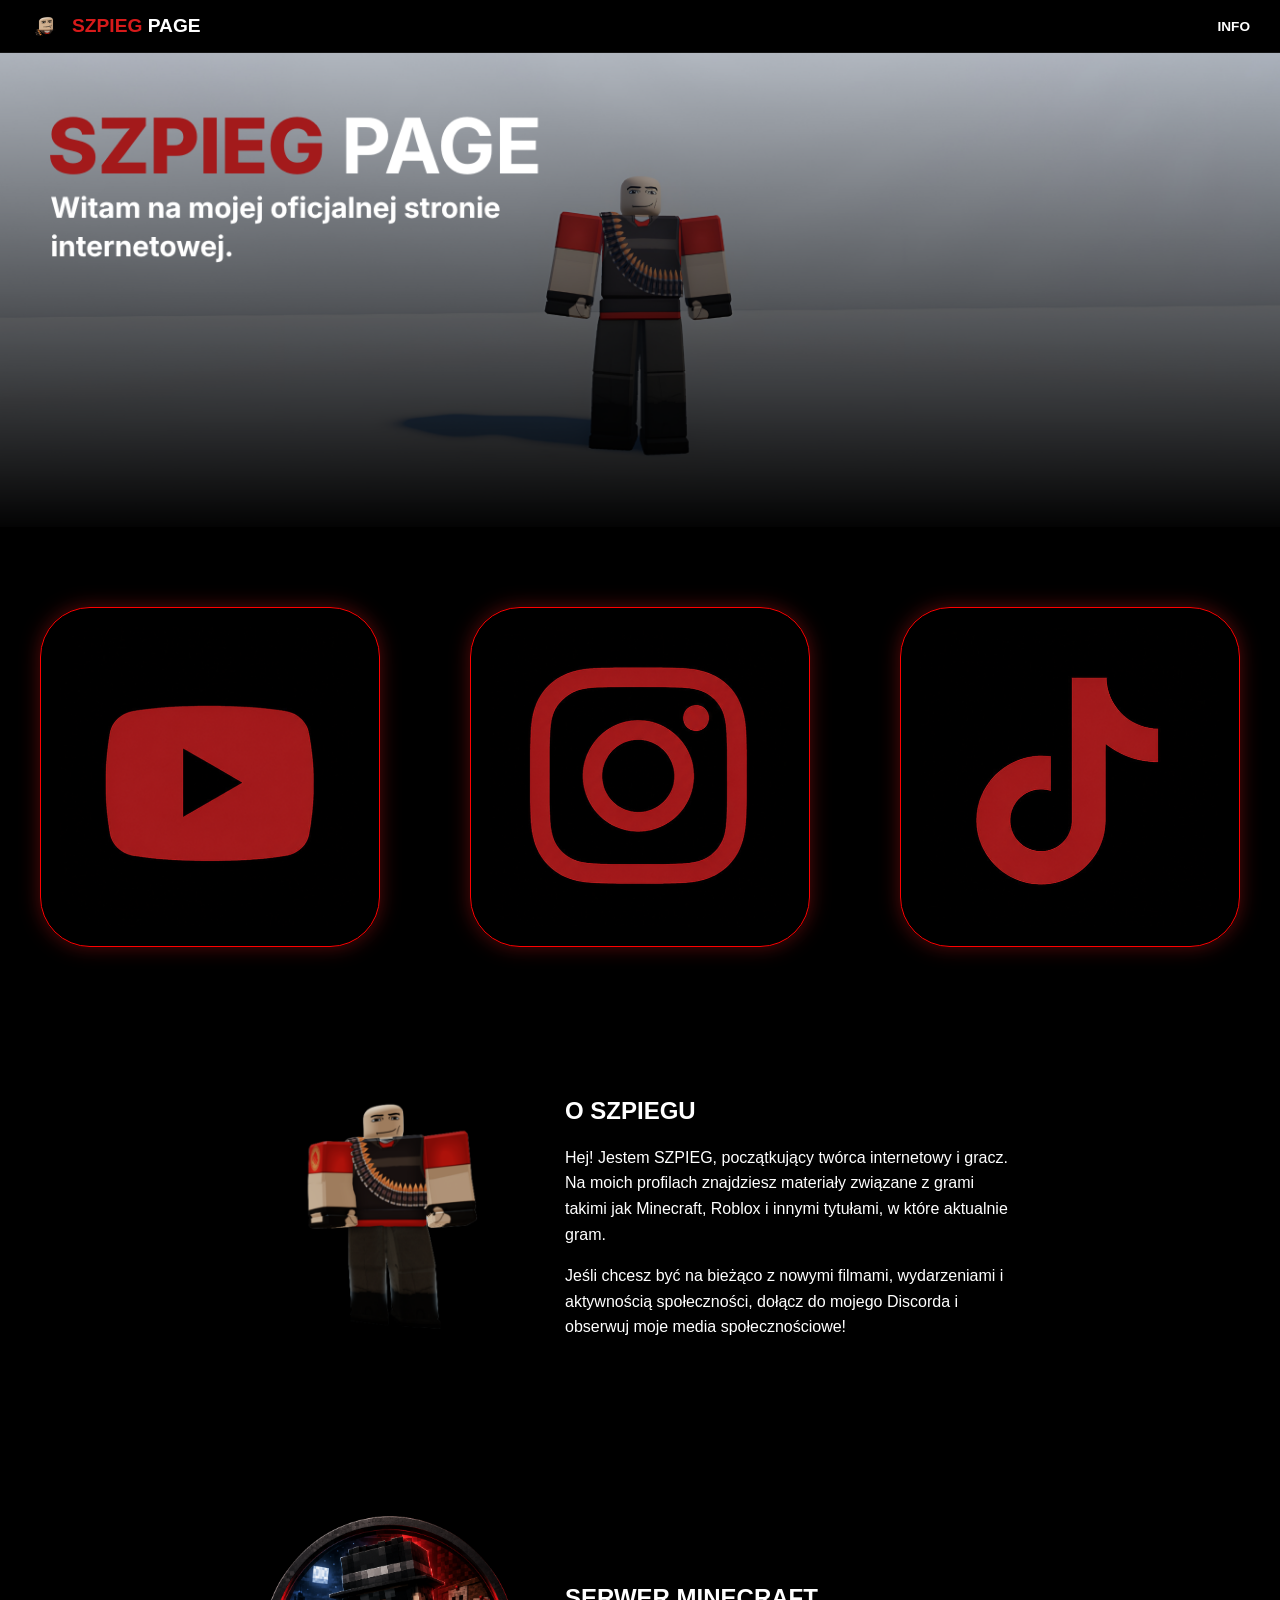
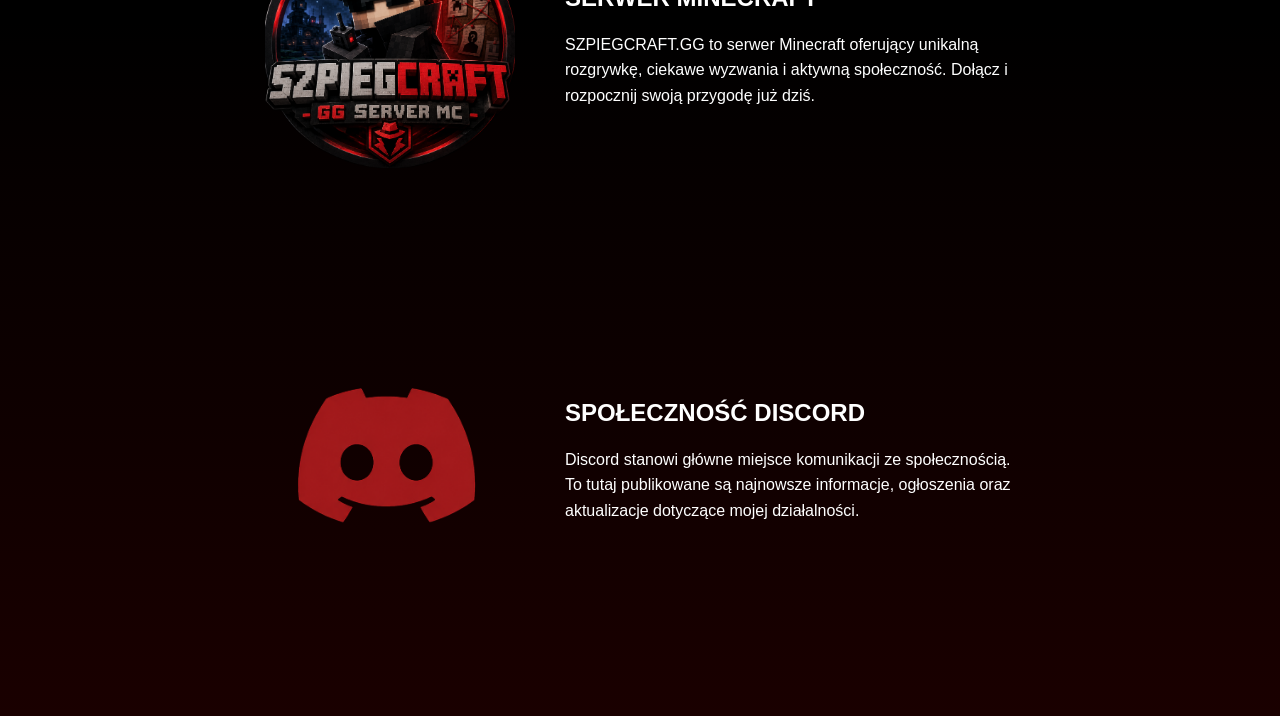
<file: index.html>
<!DOCTYPE html>
<html lang="pl">



<body>
<nav class="navbar">
    <div class="logo">
        <img src="favicon.png" alt="SZPIEG">
        <span><span class="red">SZPIEG</span> PAGE</span>
    </div>

    <ul class="nav-links">
        <li><a href="#about">INFO</a></li>
    </ul>

    <button class="menu-btn">
        ☰
    </button>
</nav>

<head>
    
    <meta charset="UTF-8">
    <meta name="viewport" content="width=device-width, initial-scale=1.0">
    <title>SZPIEG PAGE</title>

    <link rel="icon" type="image/png" href="favicon.png">
    <link rel="stylesheet" href="style.css">

</head>

<section class="hero">
    <img src="BANER.png" alt="BANER">
</section>

<section class="cards">
    <div class="card">
        <a href="https://www.youtube.com/@xxmikoprimexx"
        target="_blank"
       rel="noopener noreferrer">
        <img src="YOUTUBE.png" alt="YouTube">
        </a>
    </div>

    <div class="card">
        <a href="https://www.instagram.com/xxmikoprimexx/"
       target="_blank"
       rel="noopener noreferrer">
        <img src="INSTAGRAM.png" alt="Instagram">
        </a>
    </div>

    <div class="card">
        <a href="https://www.tiktok.com/@xxmikoprimexx"
       target="_blank"
       rel="noopener noreferrer">
        <img src="TIKTOK.png" alt="TikTok">
        </a>
    </div>
</section>

<section id="about" class="about">
    
    <div class="about-image">
        <img src="avatar.png" alt="SZPIEG">
    </div>

    <div class="about-text">
        <h2>O SZPIEGU</h2>

        <p>
            Hej! Jestem SZPIEG, początkujący twórca internetowy i gracz.
            Na moich profilach znajdziesz materiały związane z grami takimi
            jak Minecraft, Roblox i innymi tytułami, w które aktualnie gram.
        </p>

        <p>
            Jeśli chcesz być na bieżąco z nowymi filmami, wydarzeniami
            i aktywnością społeczności, dołącz do mojego Discorda
            i obserwuj moje media społecznościowe!
        </p>

    </div>

</section>

</section>

<section class="about">
    
    <div class="about-image">
        <img src="szpiegcraft.png" alt="SZPIEGCRAFT">
    </div>

    <div class="about-text">
        <h2>SERWER MINECRAFT</h2>

        <p>
            SZPIEGCRAFT.GG to serwer Minecraft oferujący 
            unikalną rozgrywkę, ciekawe wyzwania i aktywną społeczność. 
            Dołącz i rozpocznij swoją przygodę już dziś.
        </p>


    </div>

</section>

<section class="about">
    
    <div class="about-image">
         <a href="https://discord.gg/7WSUZgj9"
       target="_blank"
       rel="noopener noreferrer">
        <img src="DISCORD.png" alt="DISCORD">
         </a>
    </div>

    <div class="about-text">
        <h2>SPOŁECZNOŚĆ DISCORD</h2>

        <p>
            Discord stanowi główne miejsce komunikacji ze społecznością. 
            To tutaj publikowane są najnowsze informacje, 
            ogłoszenia oraz aktualizacje dotyczące mojej działalności.
        </p>


    </div>

</section>


</body>


</html>
</file>
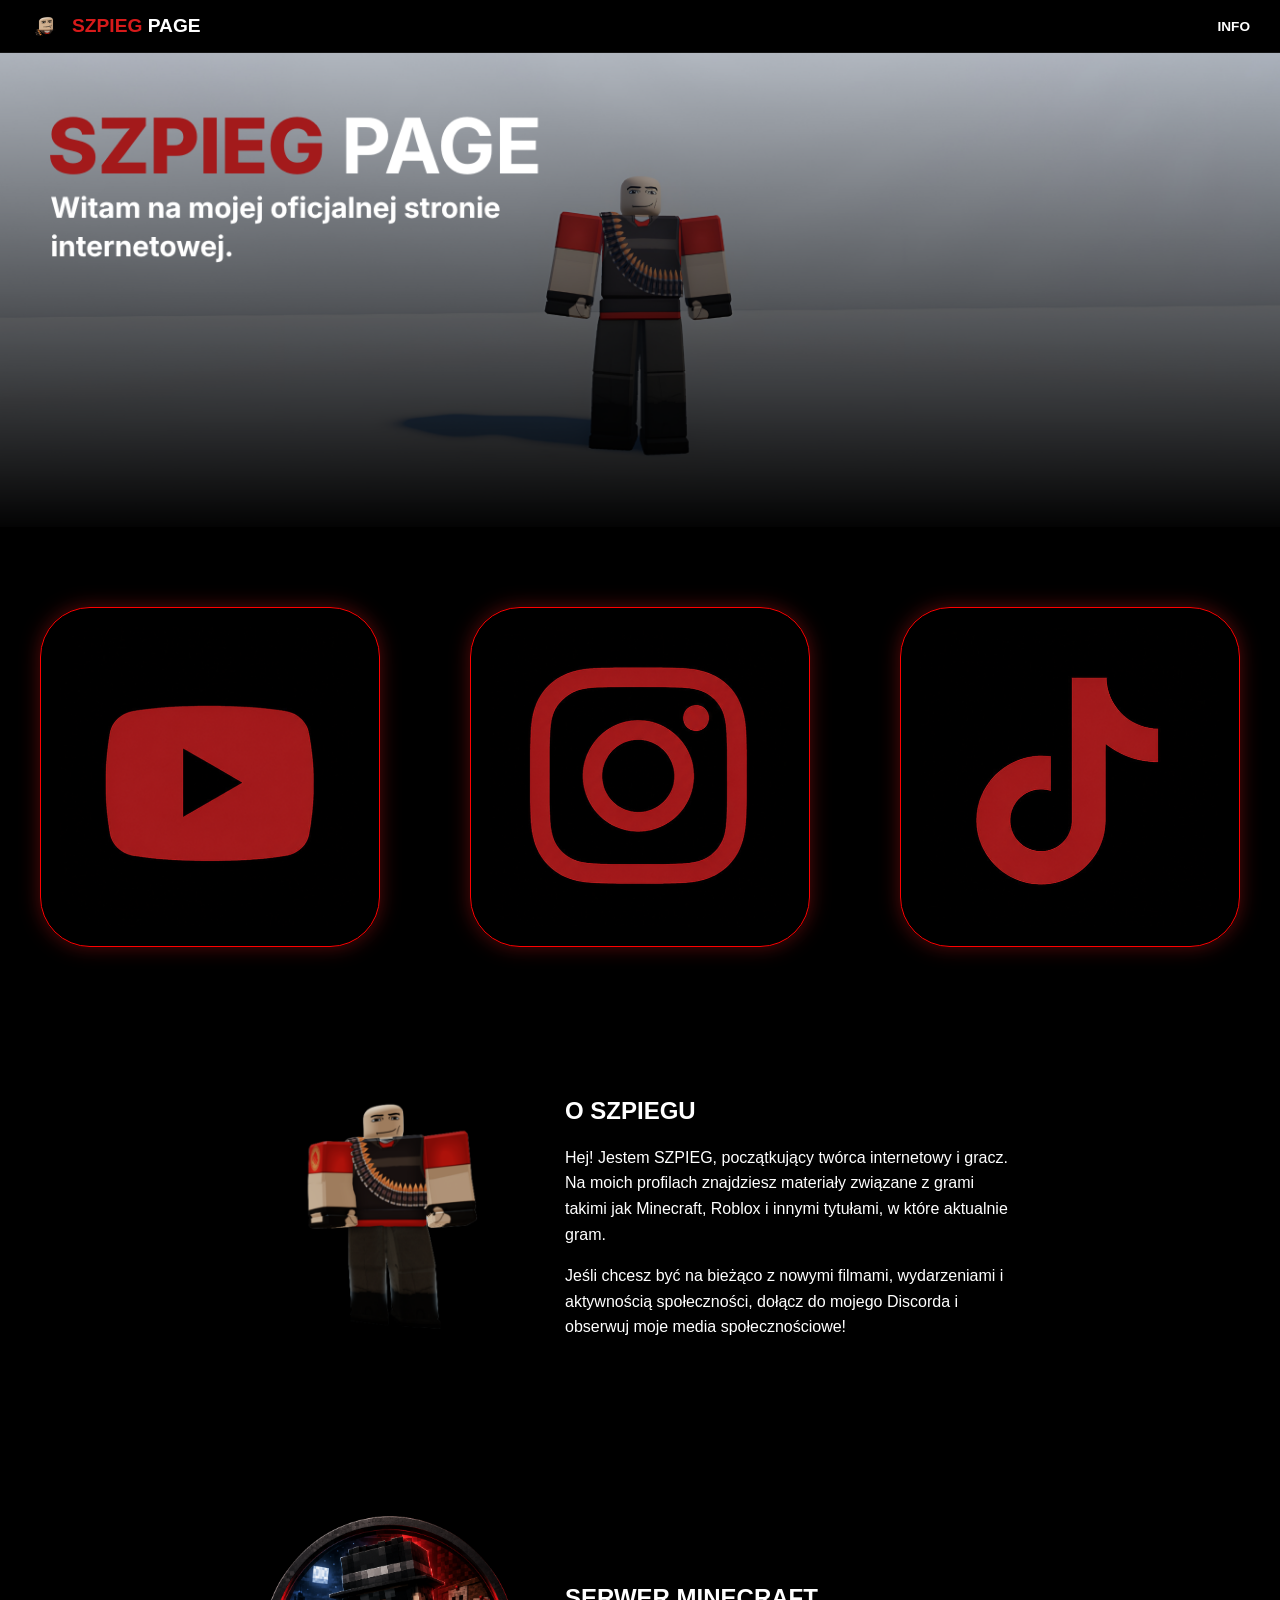
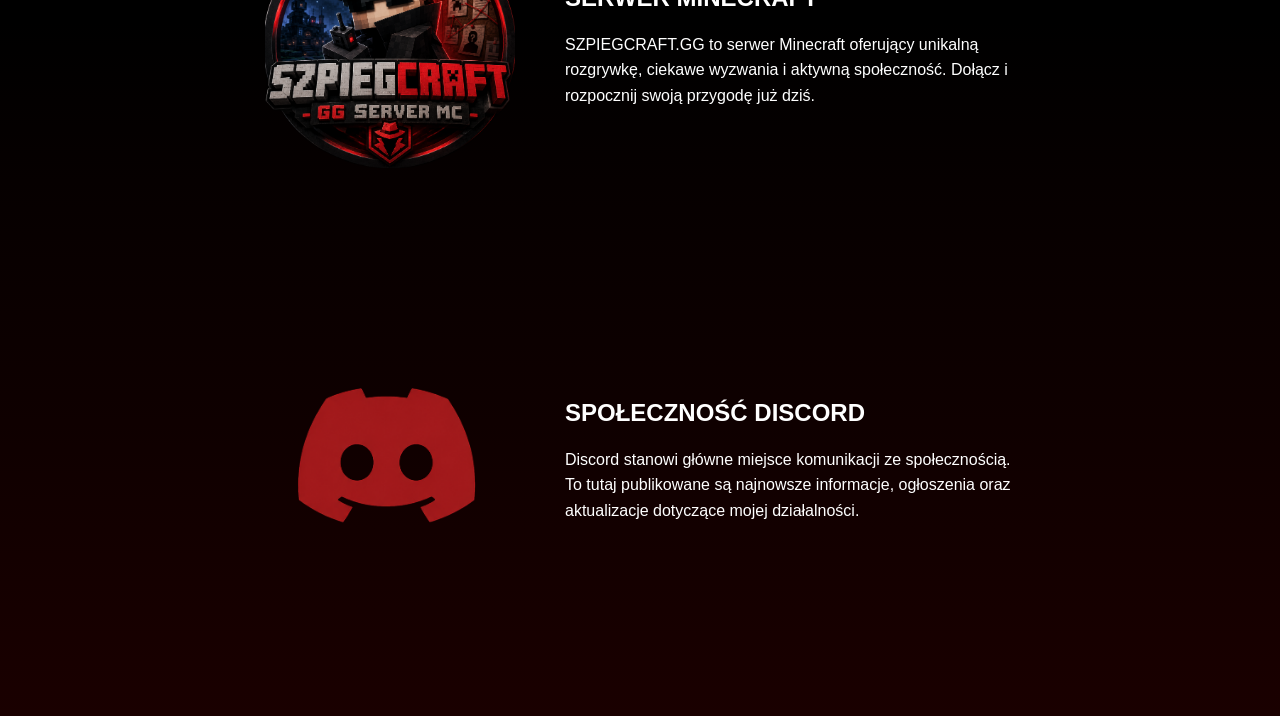
<file: szpieg_page.html>
<!DOCTYPE html>
<html lang="pl">



<body>
<nav class="navbar">
    <div class="logo">
        <img src="favicon.png" alt="SZPIEG">
        <span><span class="red">SZPIEG</span> PAGE</span>
    </div>

    <ul class="nav-links">
        <li><a href="#about">INFO</a></li>
    </ul>

    <button class="menu-btn">
        ☰
    </button>
</nav>

<head>
    
    <meta charset="UTF-8">
    <meta name="viewport" content="width=device-width, initial-scale=1.0">
    <title>SZPIEG PAGE</title>

    <link rel="icon" type="image/png" href="favicon.png">
    <link rel="stylesheet" href="style.css">

</head>

<section class="hero">
    <img src="BANER.png" alt="BANER">
</section>

<section class="cards">
    <div class="card">
        <a href="https://www.youtube.com/@xxmikoprimexx"
        target="_blank"
       rel="noopener noreferrer">
        <img src="YOUTUBE.png" alt="YouTube">
        </a>
    </div>

    <div class="card">
        <a href="https://www.instagram.com/xxmikoprimexx/"
       target="_blank"
       rel="noopener noreferrer">
        <img src="INSTAGRAM.png" alt="Instagram">
        </a>
    </div>

    <div class="card">
        <a href="https://www.tiktok.com/@xxmikoprimexx"
       target="_blank"
       rel="noopener noreferrer">
        <img src="TIKTOK.png" alt="TikTok">
        </a>
    </div>
</section>

<section id="about" class="about">
    
    <div class="about-image">
        <img src="avatar.png" alt="SZPIEG">
    </div>

    <div class="about-text">
        <h2>O SZPIEGU</h2>

        <p>
            Hej! Jestem SZPIEG, początkujący twórca internetowy i gracz.
            Na moich profilach znajdziesz materiały związane z grami takimi
            jak Minecraft, Roblox i innymi tytułami, w które aktualnie gram.
        </p>

        <p>
            Jeśli chcesz być na bieżąco z nowymi filmami, wydarzeniami
            i aktywnością społeczności, dołącz do mojego Discorda
            i obserwuj moje media społecznościowe!
        </p>

    </div>

</section>

</section>

<section class="about">
    
    <div class="about-image">
        <img src="szpiegcraft.png" alt="SZPIEGCRAFT">
    </div>

    <div class="about-text">
        <h2>SERWER MINECRAFT</h2>

        <p>
            SZPIEGCRAFT.GG to serwer Minecraft oferujący 
            unikalną rozgrywkę, ciekawe wyzwania i aktywną społeczność. 
            Dołącz i rozpocznij swoją przygodę już dziś.
        </p>


    </div>

</section>

<section class="about">
    
    <div class="about-image">
         <a href="https://discord.gg/7WSUZgj9"
       target="_blank"
       rel="noopener noreferrer">
        <img src="DISCORD.png" alt="DISCORD">
         </a>
    </div>

    <div class="about-text">
        <h2>SPOŁECZNOŚĆ DISCORD</h2>

        <p>
            Discord stanowi główne miejsce komunikacji ze społecznością. 
            To tutaj publikowane są najnowsze informacje, 
            ogłoszenia oraz aktualizacje dotyczące mojej działalności.
        </p>


    </div>

</section>


</body>


</html>
</file>
<file: style.css>
body {
    background-color: rgb(0, 0, 0);
    color: white;
    font-family: Arial, sans-serif;
    margin: 0;
    background: #000;
    background: linear-gradient(
        to bottom,
        #000000 0%,
        #000000 70%,
        #1a0000 100%
    );

}

h1 {
    color: #9f2525;
}
.navbar {
    position: sticky;
    top: 0;

    display: flex;
    justify-content: space-between;
    align-items: center;

    padding: 1px 30px;

    background: rgba(0, 0, 0, 0.95);
    border-bottom: 1px solid #151515;

    z-index: 1000;
}

.logo {
    display: flex;
    align-items: center;
    gap: 10px;

    font-weight: 700;
    font-size: 1.2rem;
    color: white;
}

.logo img {
    width: 32px;
    height: 32px;

    border-radius: 50%;
    object-fit: cover;
}

.red {
    color: #d71a1a;
}

.nav-links {
    display: flex;
    gap: 40px;

    list-style: none;
}

.nav-links a {
    color: white;
    text-decoration: none;

    font-size: 0.85rem;
    font-weight: 600;

    transition: 0.25s;
}

.nav-links a:hover {
    color: #d71a1a;
}

.menu-btn {
    display: none;

    background: none;
    border: none;

    color: white;
    font-size: 1.4rem;
    cursor: pointer;
}

.hero {
    width: 100%;
}

.hero img {
    width: 100%;
    display: block;
}

.cards {
    
    display: grid;
    grid-template-columns: repeat(3, 1fr);
    gap: 90px;

    max-width: 1200px;
    margin: 80px auto;
}

.card {a {
    display: flex;
    justify-content: center;
    align-items: center;
    width: 100%;
    height: 100%;
}
    
    color: white;
    padding: 20px;
    border-radius: 50px;
    text-align: center;
    aspect-ratio: 1 / 1;
    display: flex;
    justify-content: center;
    align-items: center;
    border: 1px solid rgb(255, 0, 0);
    box-shadow: 0 0 20px rgba(215, 26, 26, 0.4)
}

.card img {
    width: 400%;
    height: 300px;
    object-fit: contain;
    border-radius: 30px;
    
}
.about {
    display: flex;
    align-items: center;
    justify-content: center;

    gap: 50px;

    max-width: 1000px;
    margin: 100px auto;

    padding: 30px;
}

.about-image img {
    width: 250px;
}

.about-text {
    max-width: 450px;
}

.about-text h2 {
    color: white;
    margin-bottom: 20px;
}

.about-text p {
    color: white;
    line-height: 1.6;
}
</file>
